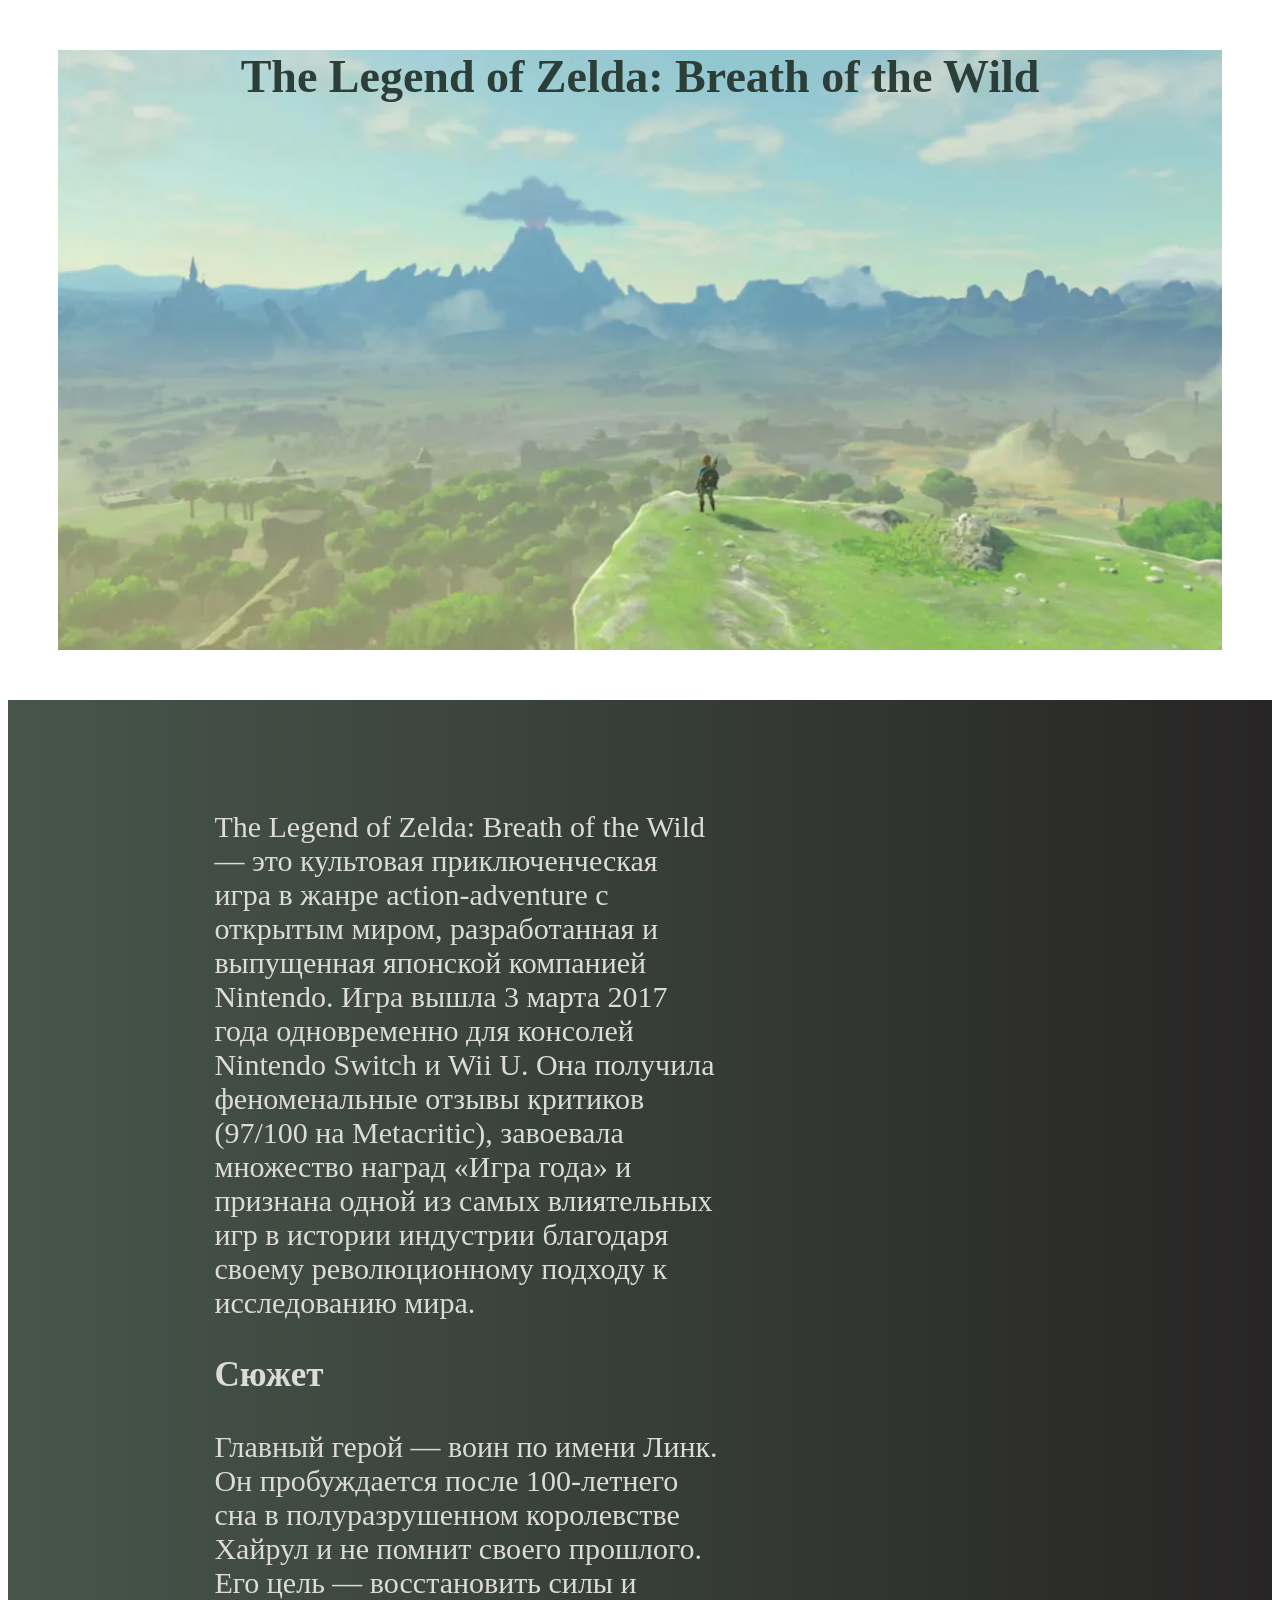
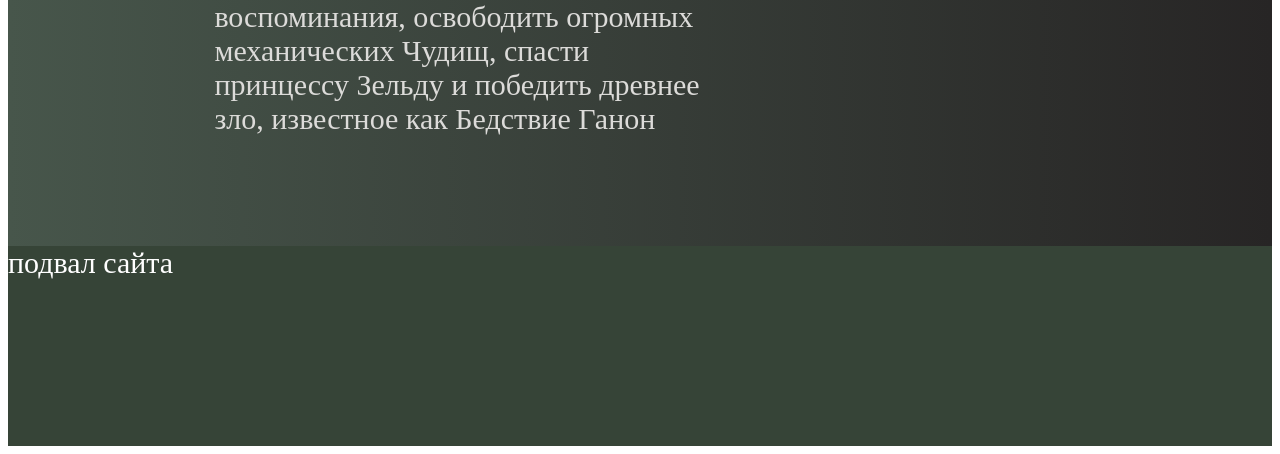
<file: index.html>
<!DOCTYPE html>
<html lang="en">
<head>
    <meta charset="UTF-8">
    <meta name="viewport" content="width=device-width, initial-scale=1.0">
    <title> Zelda </title>
    <link rel="stylesheet" href="project.css">
</head>
<body>
    <header>
        <h1> The Legend of Zelda: Breath of the Wild  <h1>
        <h2>  <h2>    
    </header>

    <main>
        <div class="container">
            <div class="left">
                 <p>
                    The Legend of Zelda: Breath of the Wild — это культовая приключенческая игра в жанре action-adventure с открытым миром, разработанная и выпущенная японской компанией Nintendo. Игра вышла 3 марта 2017 года одновременно для консолей Nintendo Switch и Wii U.
Она получила феноменальные отзывы критиков (97/100 на Metacritic), завоевала множество наград «Игра года» и признана одной из самых влиятельных игр в истории индустрии благодаря своему революционному подходу к исследованию мира.
                </p>
                <h3> Сюжет </h3>
                <p>
                    Главный герой — воин по имени Линк. Он пробуждается после 100-летнего сна в полуразрушенном королевстве Хайрул и не помнит своего прошлого. Его цель — восстановить силы и воспоминания, освободить огромных механических Чудищ, спасти принцессу Зельду и победить древнее зло, известное как Бедствие Ганон
                </p>
            </div>
            <div class="right"> 
            </div>
        </div>
    </main>

    <footer>
        подвал сайта
    </footer>
    
</body>
</html>
</file>
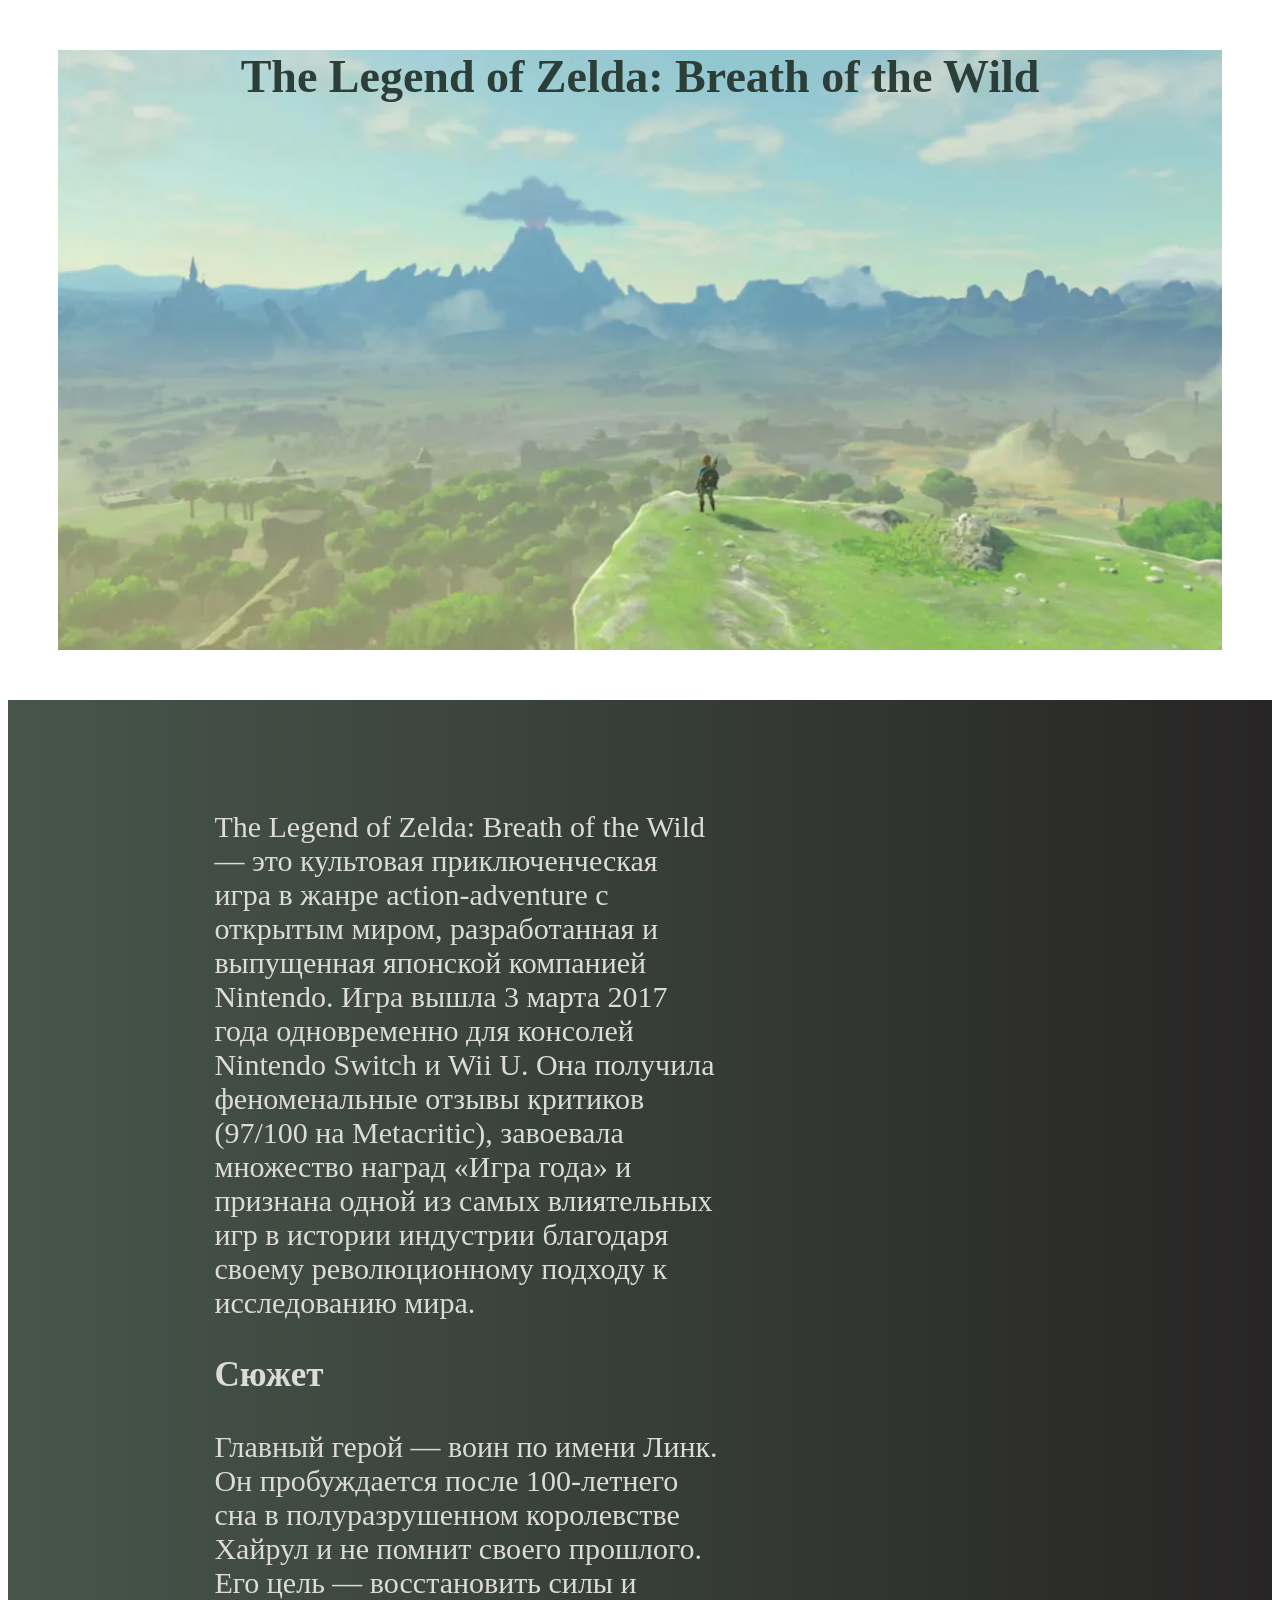
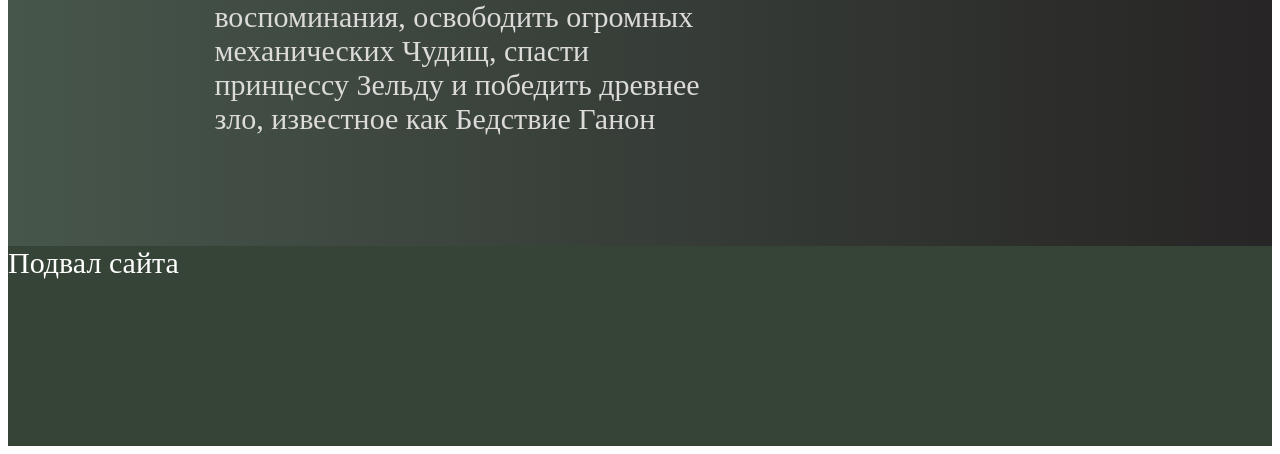
<file: project.html>
<!DOCTYPE html>
<html lang="en">
<head>
    <meta charset="UTF-8">
    <meta name="viewport" content="width=device-width, initial-scale=1.0">
    <title> Zelda </title>
    <link rel="stylesheet" href="project.css">
</head>
<body>
    <header>
        <h1> The Legend of Zelda: Breath of the Wild  <h1>
        <h2>  <h2>    
    </header>

    <main>
        <div class="container">
            <div class="left">
                 <p>
                    The Legend of Zelda: Breath of the Wild — это культовая приключенческая игра в жанре action-adventure с открытым миром, разработанная и выпущенная японской компанией Nintendo. Игра вышла 3 марта 2017 года одновременно для консолей Nintendo Switch и Wii U.
Она получила феноменальные отзывы критиков (97/100 на Metacritic), завоевала множество наград «Игра года» и признана одной из самых влиятельных игр в истории индустрии благодаря своему революционному подходу к исследованию мира.
                </p>
                <h3> Сюжет </h3>
                <p>
                    Главный герой — воин по имени Линк. Он пробуждается после 100-летнего сна в полуразрушенном королевстве Хайрул и не помнит своего прошлого. Его цель — восстановить силы и воспоминания, освободить огромных механических Чудищ, спасти принцессу Зельду и победить древнее зло, известное как Бедствие Ганон
                </p>
            </div>
            <div class="right"> 
            </div>
        </div>
    </main>

    <footer>
        Подвал сайта
    </footer>
    
</body>
</html>
</file>
<file: project.css>
header{
    background-color: rgb(66, 70, 66);
    height: 600px; /*высота*/
    color: rgb(33, 34, 33); /*цвет текста*/
    font-size: 40px; /*размер текста*/
    background-image: url("main-day.webp");
    background-size: cover;
    background-position: center;
    background-repeat: no-repeat;
    margin: 50px;
    
}

h1{
    text-align: center;
    font-size: 46px;
    color: rgb(44, 62, 56);
}
h2{
    text-align: center;
    font-size: 35px;
    color: antiquewhite;
}
main{
    background-color: rgb(253, 250, 224);
    height: 100%; /*высота*/
    color: rgb(220, 219, 217); /*цвет текста*/
    font-size: 30px; /*размер текста*/
    display: flex;
    justify-content: center;
    background: linear-gradient( to right, rgb(71, 86, 75), rgb(39, 37, 37))
}

footer{
    background-color: rgb(54, 68, 55);
    height: 200px; /*высота*/
    color: white; /*цвет текста*/
    font-size: 30px; /*размер текста*/
}

.container{
    width: 80%;
    height: 100%;
}

.left{
    width: 50%;
    height: 100%;
    background-color: rgba(95, 133, 106, 0);
    float: left;
    margin: 50px;
    padding: 30px;
}
.right{
    width: 50%;
    height: 100%;
    background-color: black;
    float: right;
}
</file>
